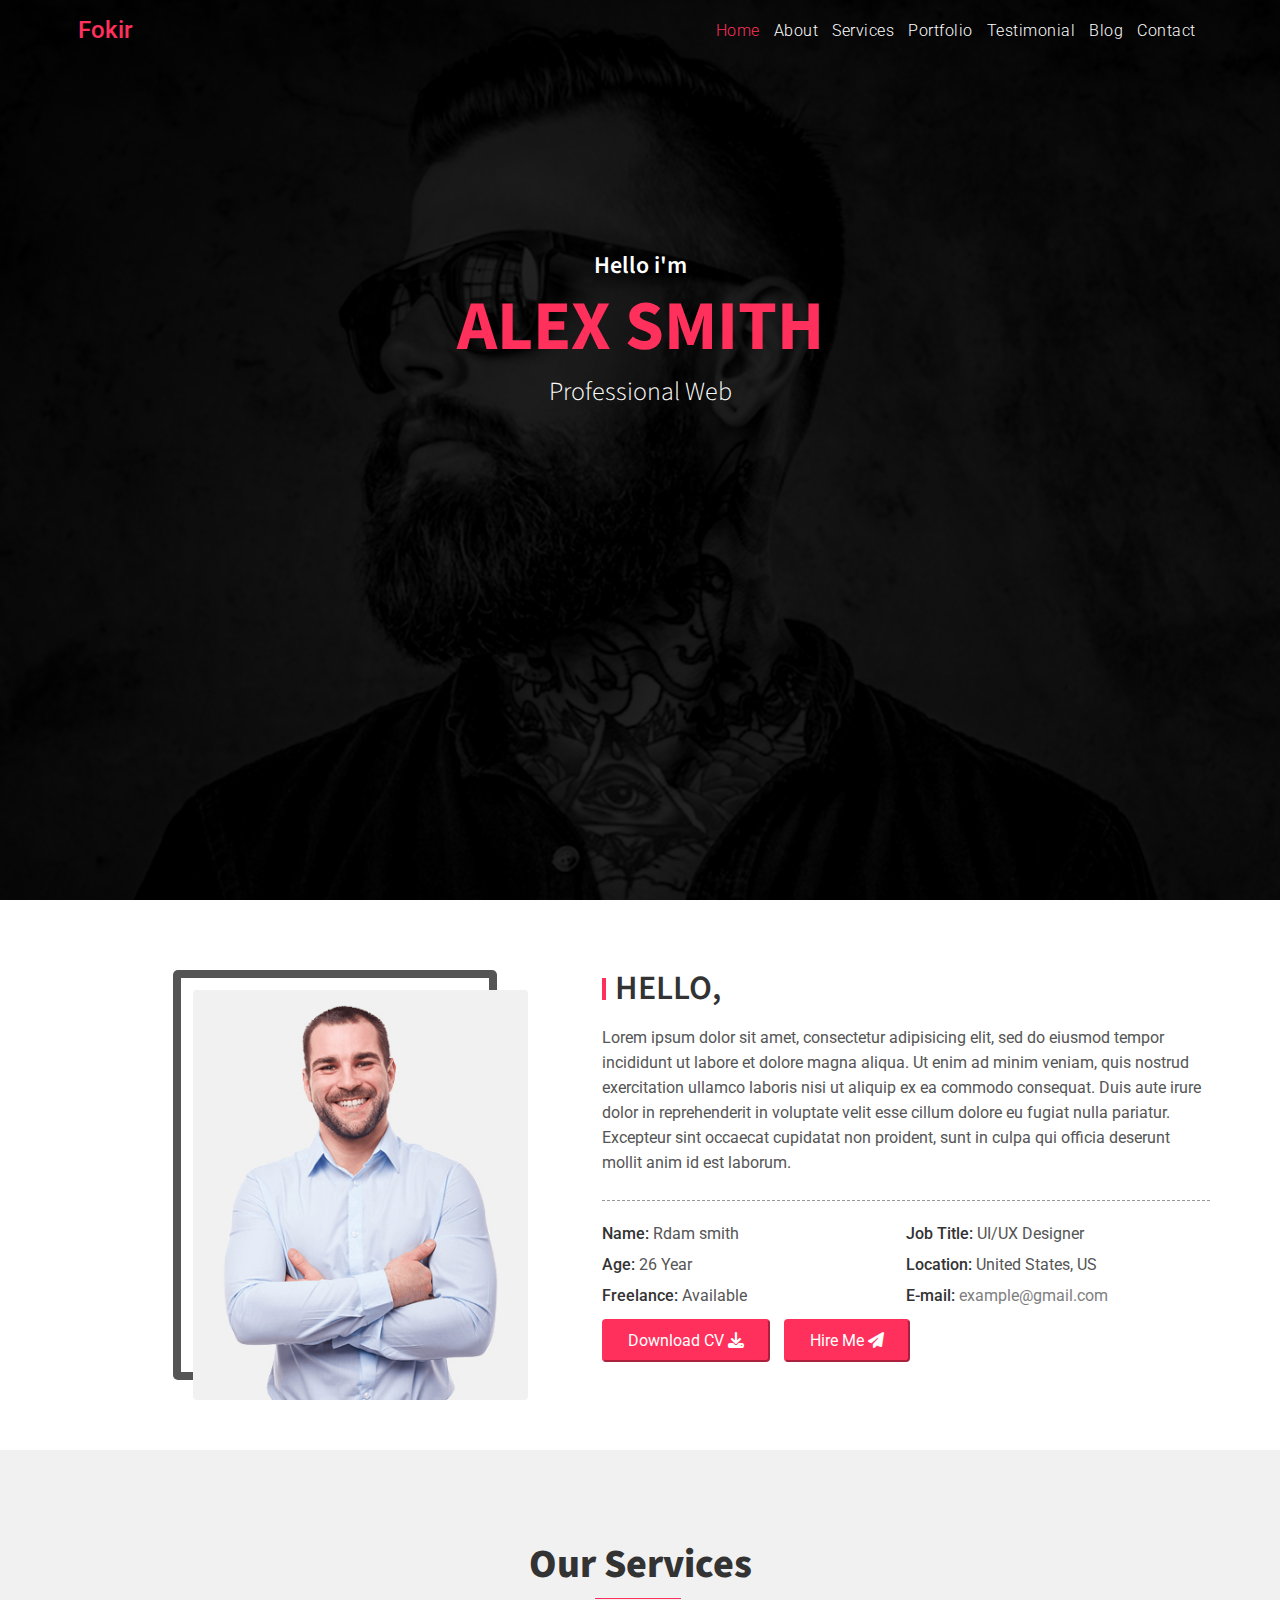
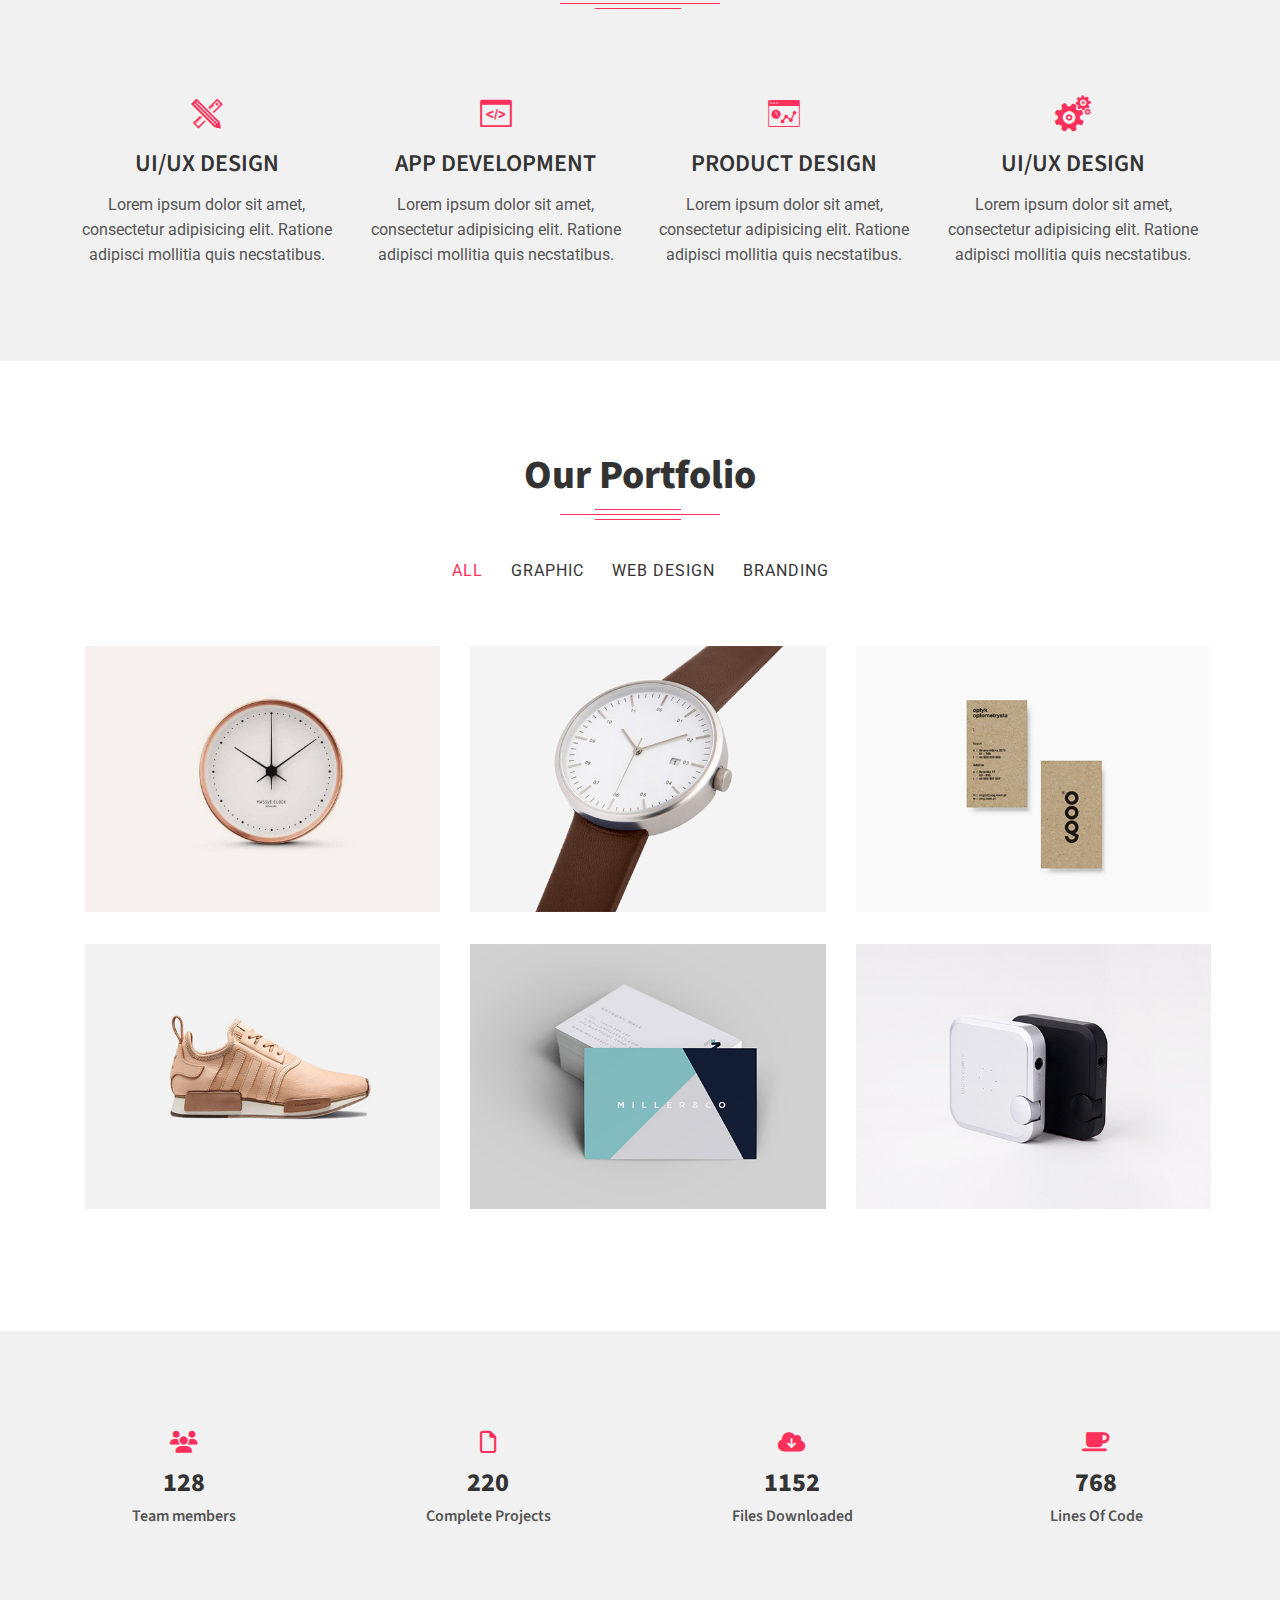
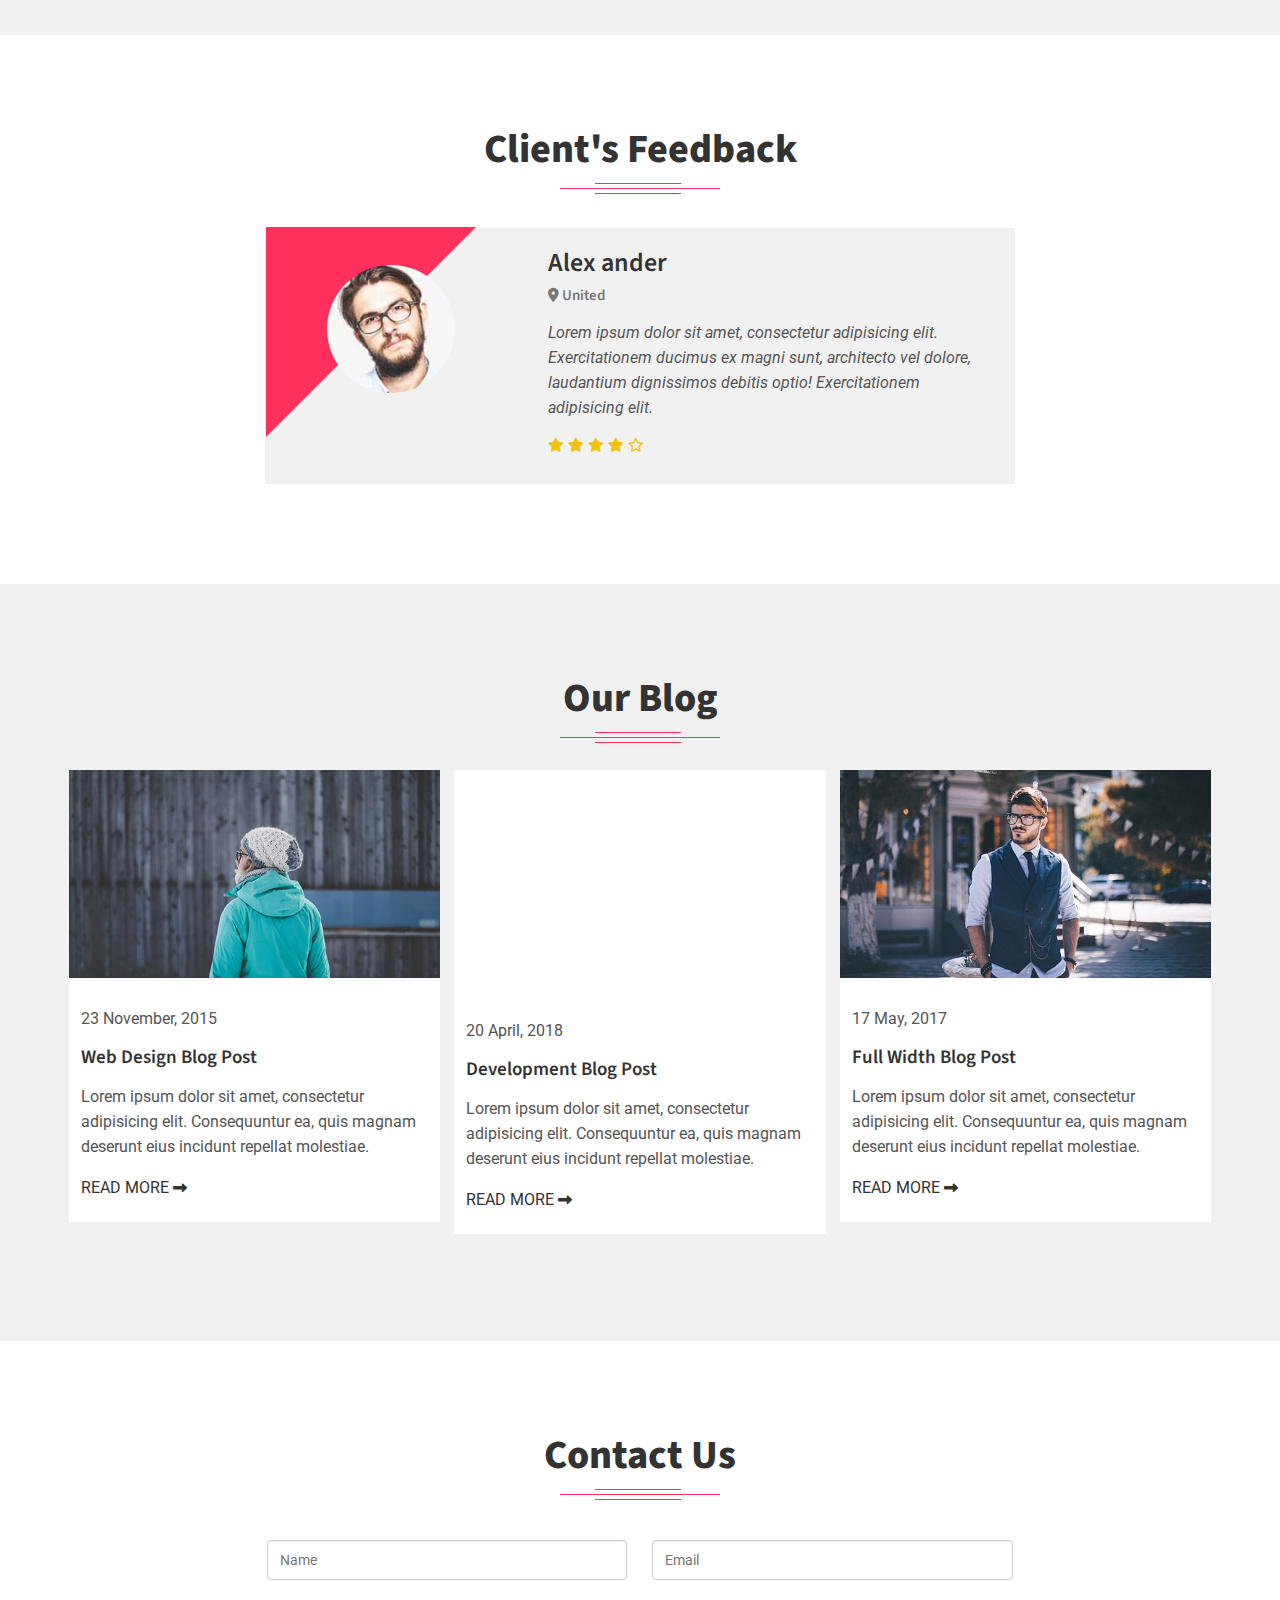
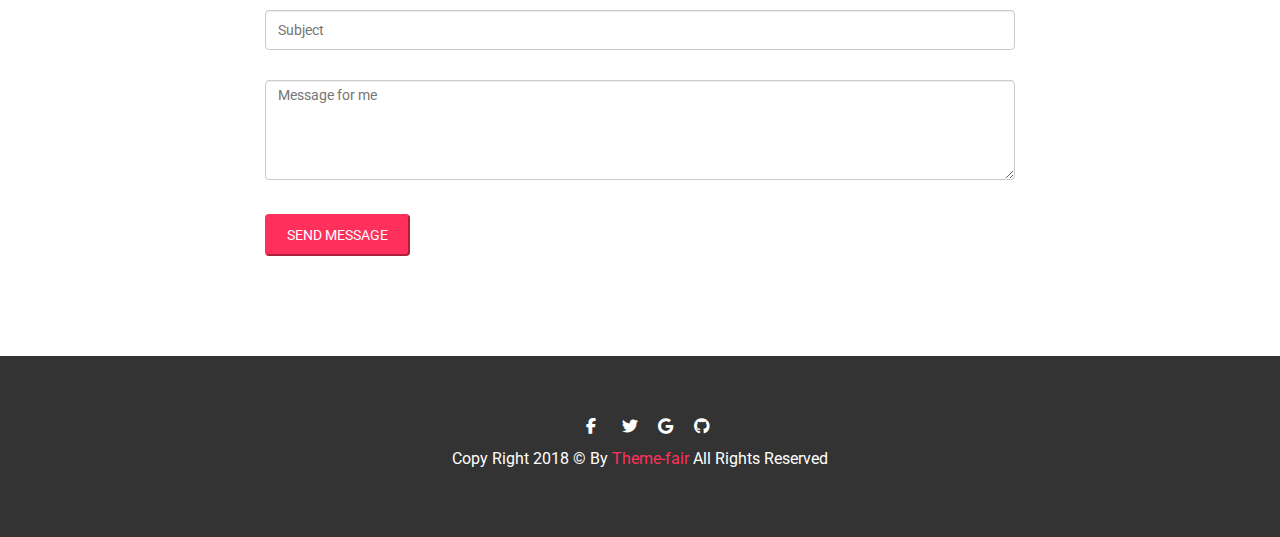
<file: index.html>
<!DOCTYPE html>
<html lang="en">

    <head>
        <meta charset="UTF-8">
        <meta name="viewport" content="width=device-width, initial-scale=1.0">
        <link rel="preconnect" href="https://fonts.googleapis.com">
        <link rel="preconnect" href="https://fonts.gstatic.com" crossorigin>
        <link
            href="https://fonts.googleapis.com/css2?family=Roboto:ital,wght@0,100;0,300;0,400;0,500;0,700;0,900;1,100;1,300;1,400;1,500;1,700;1,900&family=Source+Sans+3:ital,wght@0,200..900;1,200..900&display=swap"
            rel="stylesheet">

        <link rel="stylesheet" href="css/all.min.css">
        <link rel="stylesheet" href="icofont/icofont.min.css">
        <link rel="stylesheet" href="css/style.css">
        <link rel="stylesheet" href="css/media.css">
        <title>Fokir</title>
    </head>

    <body>

        <!-- header -->
        <header class="header ">
            <div class="header-nav container inner-container  ">
                <div class="logo">
                    <a href="#">Fokir</a>
                </div>
                <div class="navbar">
                    <button class="toggle">
                        <i class="fa-solid fa-bars"></i>
                    </button>
                    <ul>
                        <li><a href="#home" class="color">Home</a></li>
                        <li><a href="#about">About</a></li>
                        <li><a href="#services">Services</a></li>
                        <li><a href="#portfolio">Portfolio</a></li>
                        <li><a href="#testimonial">Testimonial</a></li>
                        <li><a href="#blog">Blog</a></li>
                        <li><a href="#contact">Contact</a></li>
                    </ul>
                </div>
                <div class="clear"></div>
            </div>
            <div class="content" id="home">
                <div class="header-content">
                    <h3 class="p1">Hello i'm</h3>
                    <h1>alex smith</h1>
                    <h4>Professional Web
                    </h4>
                </div>
            </div>
        </header>

        <!-- Profile  -->
        <section class="profile inner-container " id="about">
            <div class="container">
                <div class="profile-image">
                    <div class="box"></div>
                    <div class="image">
                        <img src="images/work-7.jpg" alt="man">
                        <div class="layer">
                            <div class="icons">
                                <ul>
                                    <li><i class="fa-brands fa-facebook-f"></i></li>
                                    <li><i class="fa-brands fa-twitter"></i></li>
                                    <li><i class="fa-brands fa-google"></i></li>
                                    <li><i class="fa-brands fa-github"></i></li>
                                </ul>
                            </div>
                        </div>
                    </div>
                </div>
                <div class="profile-content">
                    <h2>Hello,</h2>
                    <p>Lorem ipsum dolor sit amet, consectetur adipisicing elit, sed do eiusmod tempor incididunt ut
                        labore
                        et dolore magna
                        aliqua. Ut enim ad minim veniam, quis nostrud exercitation ullamco laboris nisi ut aliquip ex ea
                        commodo consequat. Duis
                        aute irure dolor in reprehenderit in voluptate velit esse cillum dolore eu fugiat nulla
                        pariatur.
                        Excepteur sint
                        occaecat cupidatat non proident, sunt in culpa qui officia deserunt mollit anim id est laborum.
                    </p>
                    <div class="profile-data">
                        <ul>
                            <li><span>Name:</span> Rdam smith</li>
                            <li><span>Job Title:</span> UI/UX Designer</li>
                            <li><span>Age:</span> 26 Year</li>
                            <li><span>Location:</span> United States, US</li>
                            <li><span>Freelance:</span> Available</li>
                            <li style="color:#7e7e7e;"><span>E-mail:</span> example@gmail.com</li>
                        </ul>
                    </div>
                    <div class="buttons">
                        <button class="btn1">Download CV <i class="fa-solid fa-download"
                                style="color: #ffffff;"></i></button>
                        <button class="btn2">Hire Me <i class="fa-solid fa-paper-plane"
                                style="color: #ffffff;"></i></button>
                    </div>
                </div>
                <div class="clear"></div>
            </div>
        </section>

        <!-- Our Services -->
        <section class="service bg" id="services">
            <div class="container">
                <div class="our-services inner-container">
                    <h2 class="head-center">Our Services</h2>
                    <div class="line"></div>
                    <div class="services">
                        <div class="inner">
                            <i class="icofont-calculations"></i>
                            <h3>ui/ux design</h3>
                            <p>Lorem ipsum dolor sit amet, consectetur adipisicing elit. Ratione adipisci mollitia quis
                                necstatibus.</p>
                        </div>
                    </div>
                    <div class="services">
                        <div class="inner">
                            <i class="icofont-code"></i>
                            <h3>app development</h3>
                            <p>Lorem ipsum dolor sit amet, consectetur adipisicing elit. Ratione adipisci mollitia quis
                                necstatibus.</p>
                        </div>
                    </div>
                    <div class="services">
                        <div class="inner">
                            <i class="icofont-dashboard-web"></i>
                            <h3>product design</h3>
                            <p>Lorem ipsum dolor sit amet, consectetur adipisicing elit. Ratione adipisci mollitia quis
                                necstatibus.</p>
                        </div>
                    </div>
                    <div class="services">
                        <div class="inner">
                            <i class="icofont-ui-settings"></i>
                            <h3>ui/ux design</h3>
                            <p>Lorem ipsum dolor sit amet, consectetur adipisicing elit. Ratione adipisci mollitia quis
                                necstatibus.</p>
                        </div>
                    </div>
                    <div class="clear"></div>
                </div>
            </div>
        </section>
        <!-- Our Portfolio -->
        <section class="our-portfolio x" id="portfolio">
            <div class="container">
                <div class="portfolio inner-container">
                    <h2 class="head-center">Our Portfolio</h2>
                    <div class="line"></div>
                    <div class="btns">
                        <button class="btn-color">all</button>
                        <button>graphic</button>
                        <button>web design</button>
                        <button>branding</button>
                    </div>
                    <div class="item">
                        <div class="portfolio-image">
                            <img src="images/portfolio/1.jpg" alt="watch">
                            <div class="layer">
                                <i class="fa-regular fa-file-image"></i>
                            </div>
                        </div>
                    </div>
                    <div class="item">
                        <div class="portfolio-image">
                            <img src="images/portfolio/2.jpg" alt="watch">
                            <div class="layer">
                                <i class="fa fa-link"></i>
                            </div>
                        </div>
                    </div>
                    <div class="item">
                        <div class="portfolio-image">
                            <img src="images/portfolio/3.jpg" alt="paper">
                            <div class="layer">
                                <i class="fa-regular fa-file-video"></i>
                            </div>
                        </div>
                    </div>
                    <div class="item">
                        <div class="portfolio-image">
                            <img src="images/portfolio/4.jpg" alt="shoes">
                            <div class="layer">
                                <i class="fa-regular fa-file-image"></i>
                            </div>
                        </div>
                    </div>
                    <div class="item">
                        <div class="portfolio-image">
                            <img src="images/portfolio/5.jpg" alt="paper">
                            <div class="layer">
                                <i class="fa fa-link"></i>
                            </div>
                        </div>
                    </div>
                    <div class="item">
                        <div class="portfolio-image">
                            <img src="images/portfolio/6.jpg" alt="tec">
                            <div class="layer">
                                <i class="fa-regular fa-file-image"></i>
                            </div>
                        </div>
                    </div>
                    <div class="clear"></div>
                </div>
            </div>
        </section>
        <!-- Counter -->
        <section class="counter x bg">
            <div class="container">
                <div class="counter-contain">
                    <div class="counter-content">
                        <i class="fa fa-users"></i>
                        <h3>128</h3>
                        <h5>Team members</h5>
                    </div>
                    <div class="counter-content">
                        <i class="fa-regular fa-file"></i>
                        <h3>220</h3>
                        <h5>Complete Projects</h5>
                    </div>
                    <div class="counter-content">
                        <i class="fa fa-cloud-download"></i>
                        <h3>1152</h3>
                        <h5>Files Downloaded</h5>
                    </div>
                    <div class="counter-content">
                        <i class="fa fa-coffee"></i>
                        <h3>768</h3>
                        <h5>Lines Of Code</h5>
                    </div>
                    <div class="clear"></div>
                </div>
            </div>
        </section>
        <!-- Client's Feedback -->
        <section class="section-feedback x" id="testimonial">
            <div class="container">
                <div class="feedback inner-container">
                    <h2 class="head-center">Client's Feedback</h2>
                    <div class="line"></div>
                    <div class="shape bg">
                        <div class="shape-image">
                            <img src="images/feedback.jpg" alt="man">
                        </div>
                        <div class="shape-content">
                            <h3>Alex ander</h3>
                            <h4><i class="fa-solid fa-location-dot"></i> United</h4>
                            <p>Lorem ipsum dolor sit amet, consectetur adipisicing elit. Exercitationem ducimus ex magni
                                sunt, architecto vel dolore,
                                laudantium dignissimos debitis optio! Exercitationem adipisicing elit.</p>
                            <div class="icons">
                                <i class="fa-solid fa-star"></i>
                                <i class="fa-solid fa-star"></i>
                                <i class="fa-solid fa-star"></i>
                                <i class="fa-solid fa-star"></i>
                                <i class="fa-regular fa-star"></i>
                            </div>
                        </div>
                        <div class="clear"></div>
                    </div>
                </div>
            </div>
        </section>
        <!--Our Blog -->
        <section class="our-blog x bg" id="blog">
            <div class="container">
                <div class="blog inner-container">
                    <h2 class="head-center">Our Blog</h2>
                    <div class="line"></div>
                    <div class="items">
                        <div class="blog-items">
                            <div class="bg-img">
                                <div class="blog-image">
                                    <img src="images/blog/12.jpg" alt="woman">
                                </div>
                                <div class="blog-content">
                                    <p>23 November, 2015</p>
                                    <h3>Web Design Blog Post</h3>
                                    <p>Lorem ipsum dolor sit amet, consectetur adipisicing elit. Consequuntur ea, quis
                                        magnam
                                        deserunt eius incidunt repellat
                                        molestiae.</p>
                                    <h4>read more <i class="fa-solid fa-right-long"></i></h4>
                                </div>
                            </div>
                        </div>
                        <div class="blog-items">
                            <div class="bg-img">
                                <div class="blog-image">
                                    <iframe src="https://www.youtube.com/embed/uVju5--RqtY"
                                        title="Envato - Bringing Ideas to Life" frameborder="0"
                                        allow="accelerometer; autoplay; clipboard-write; encrypted-media; gyroscope; picture-in-picture; web-share"
                                        referrerpolicy="strict-origin-when-cross-origin" allowfullscreen></iframe>
                                </div>
                                <div class="blog-content">
                                    <p>20 April, 2018</p>
                                    <h3>Development Blog Post</h3>
                                    <p>Lorem ipsum dolor sit amet, consectetur adipisicing elit. Consequuntur ea, quis
                                        magnam
                                        deserunt eius incidunt repellat
                                        molestiae.</p>
                                    <h4>read more <i class="fa-solid fa-right-long"></i></h4>
                                </div>
                            </div>
                        </div>
                        <div class="blog-items">
                            <div class="bg-img">
                                <div class="blog-image">
                                    <img src="images/blog/32.jpg" alt="man">
                                </div>
                                <div class="blog-content">
                                    <p>17 May, 2017</p>
                                    <h3>Full Width Blog Post</h3>
                                    <p>Lorem ipsum dolor sit amet, consectetur adipisicing elit. Consequuntur ea, quis
                                        magnam
                                        deserunt eius incidunt repellat
                                        molestiae.</p>
                                    <h4>read more <i class="fa-solid fa-right-long"></i></h4>
                                </div>
                            </div>
                        </div>
                        <div class="clear"></div>
                    </div>
                </div>
            </div>
        </section>
        <!-- Contact US -->
        <section class="contact-us x" id="contact">
            <div class="container">
                <div class="contact inner-container">
                    <h2 class="head-center">Contact Us</h2>
                    <div class="line"></div>
                    <div class="contain">
                        <form action="">
                            <div class="contain-ne">
                                <div class="name">
                                    <input type="text" name="u_name" id="name" placeholder="Name">
                                </div>
                                <div class="email">
                                    <input type="email" name="u_email" id="email" placeholder="Email">
                                </div>
                                <div class="clear"></div>
                            </div>
                            <div class="contain-ts">
                                <div>
                                    <input type="text" name="u_subject" id="subject" placeholder="Subject">
                                </div>
                                <div>
                                    <textarea name="u_message" id="message" placeholder="Message for me"></textarea>
                                </div>
                                <div class="clear"></div>
                            </div>
                            <button type="submit" class=" btn1 btn-s">send message</button>

                        </form>
                    </div>
                </div>
            </div>
        </section>
        <!-- footer -->
        <footer class="footer-bg">
            <div class="container">
                <div class="footer-content">
                    <div class="icons">
                        <ul>
                            <li><i class="fa-brands fa-facebook-f"></i></li>
                            <li><i class="fa-brands fa-twitter"></i></li>
                            <li><i class="fa-brands fa-google"></i></li>
                            <li><i class="fa-brands fa-github"></i></li>
                        </ul>
                    </div>
                    <p>Copy Right 2018 © By <a href="#">Theme-fair</a> All Rights Reserved</p>
                </div>
            </div>
        </footer>

    </body>

</html>
</file>
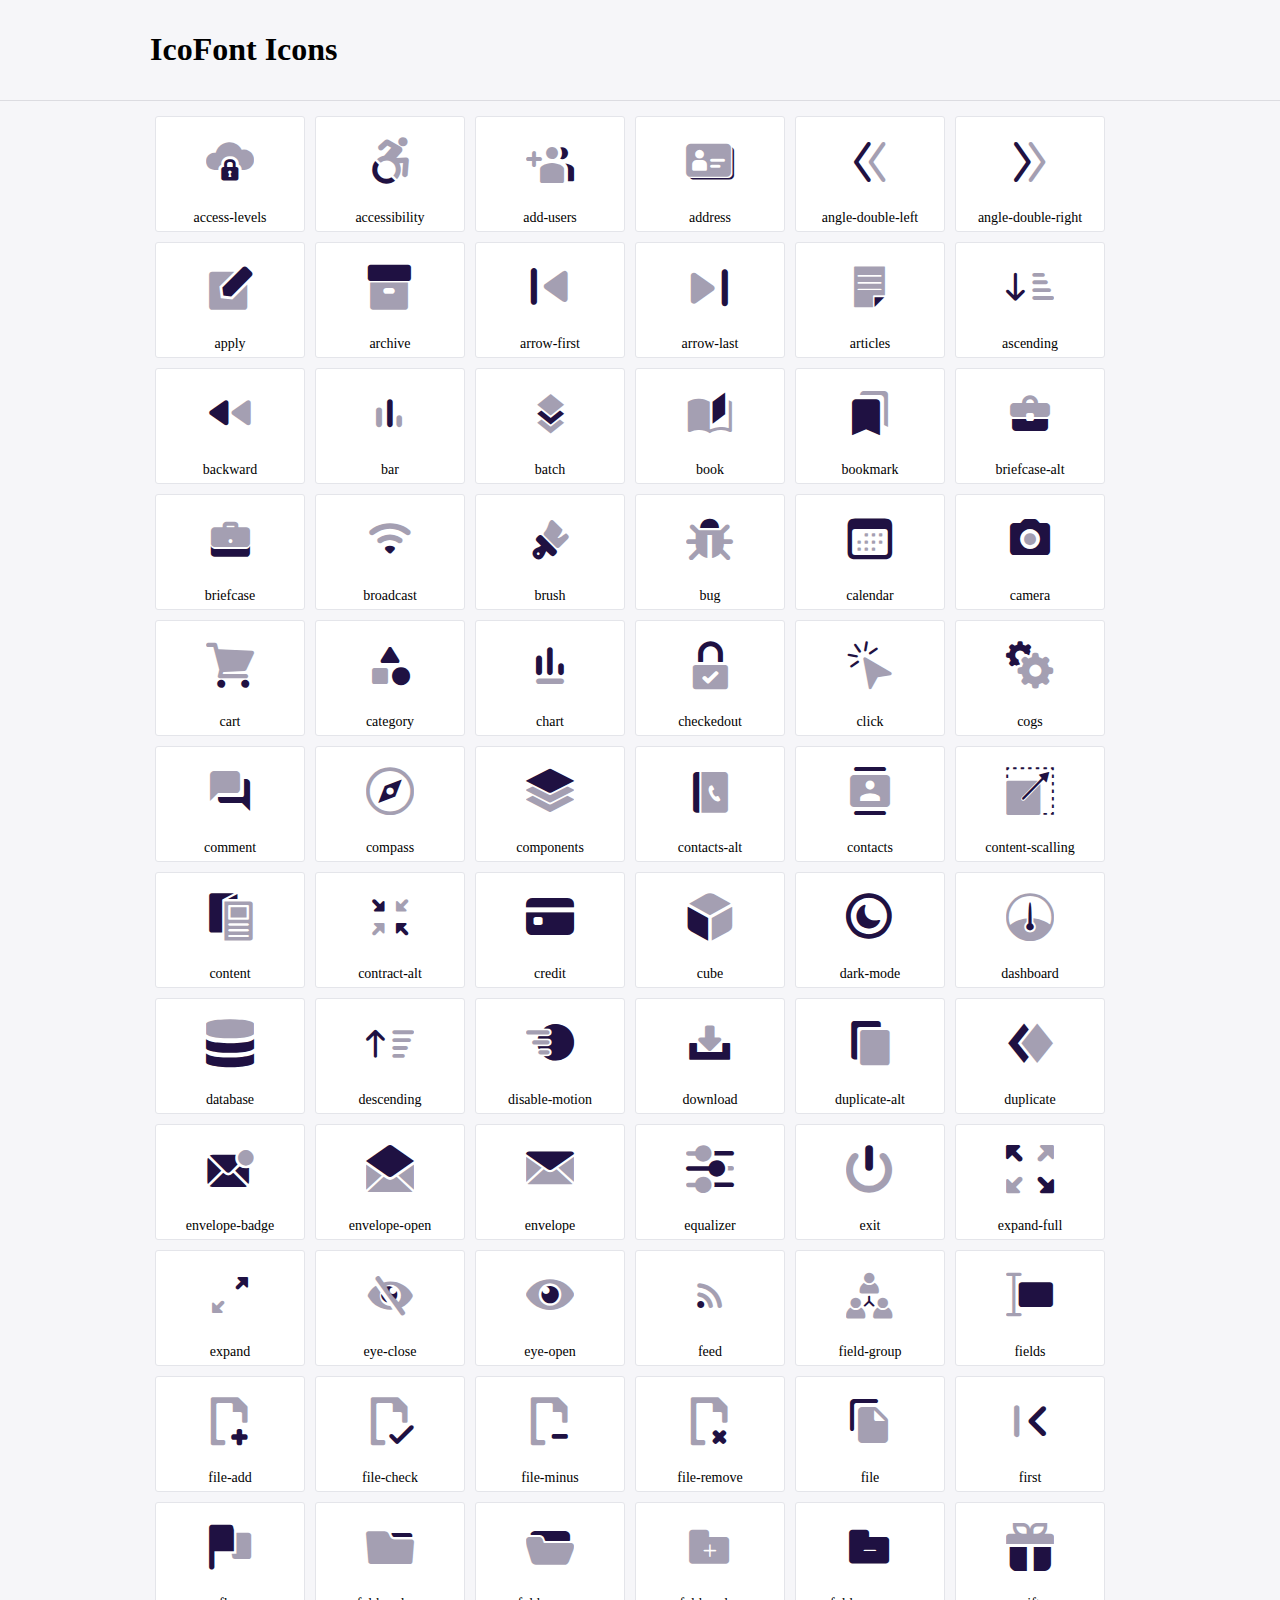
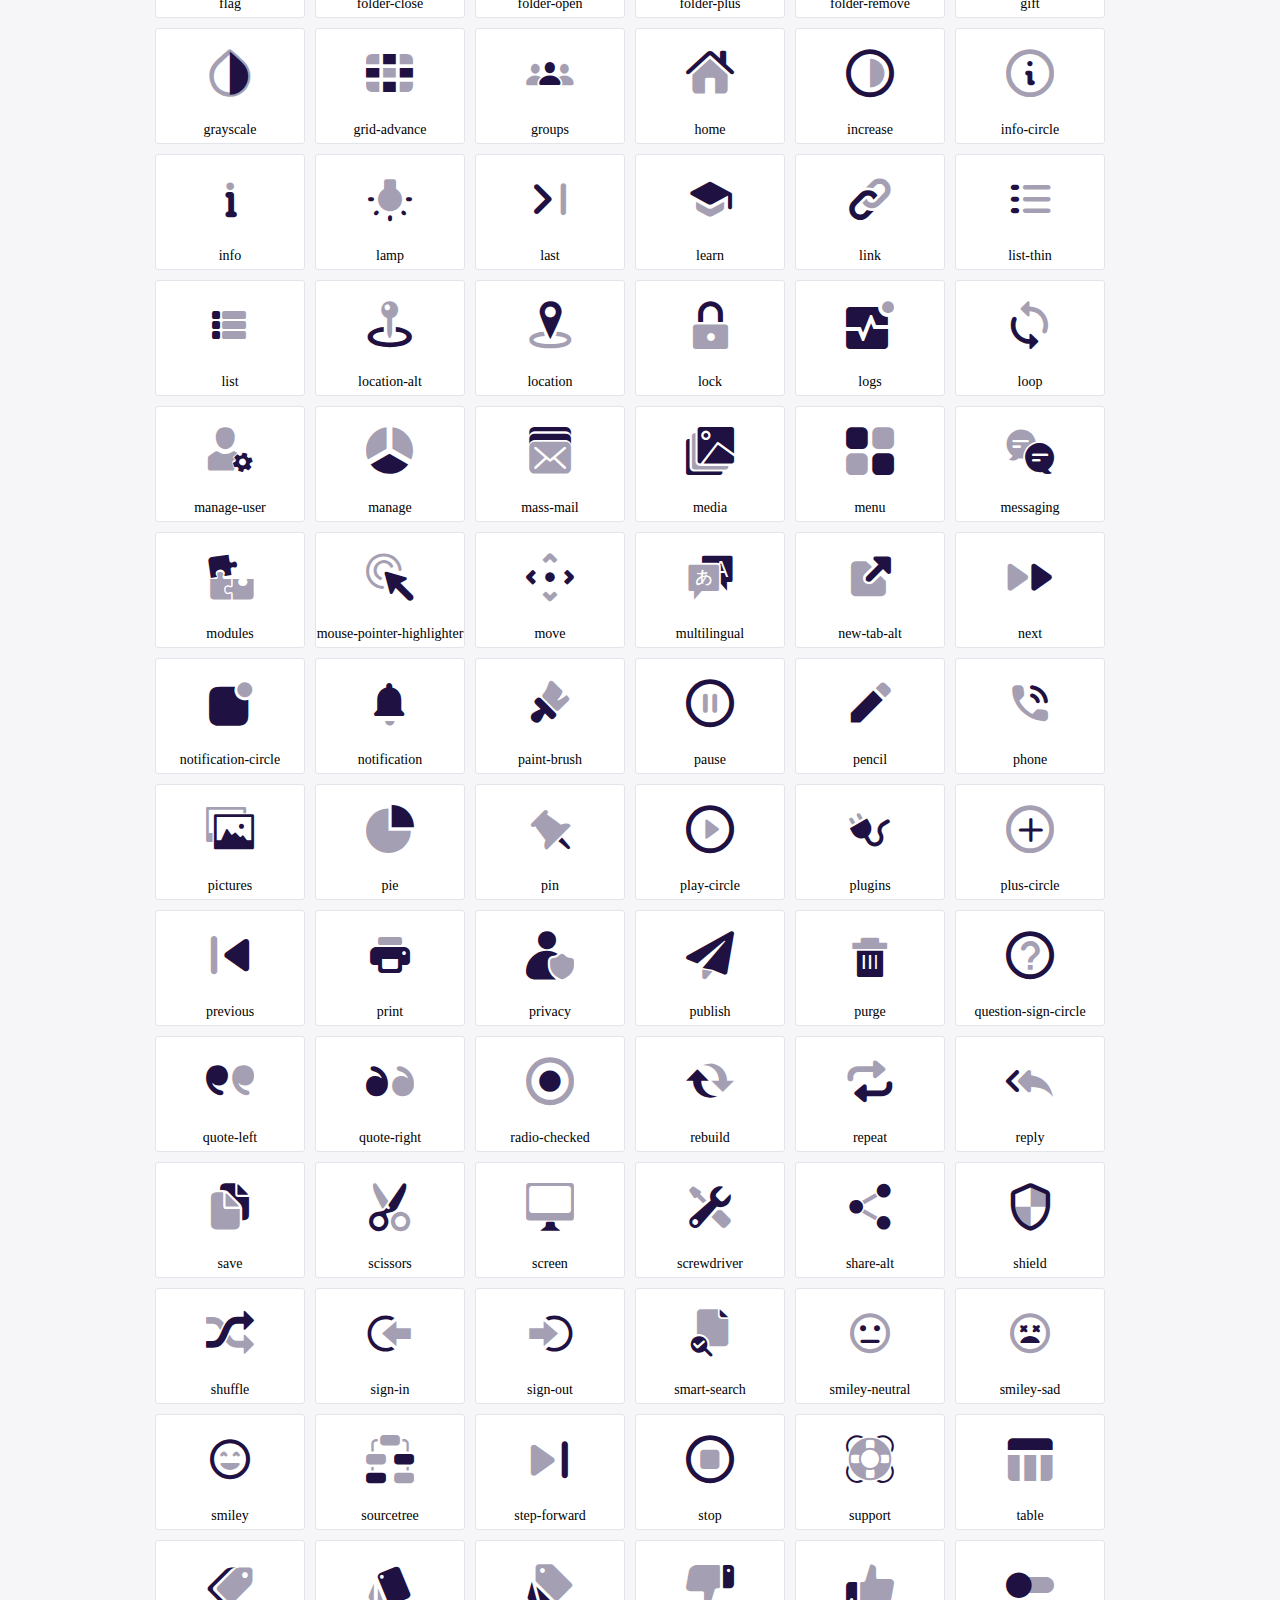
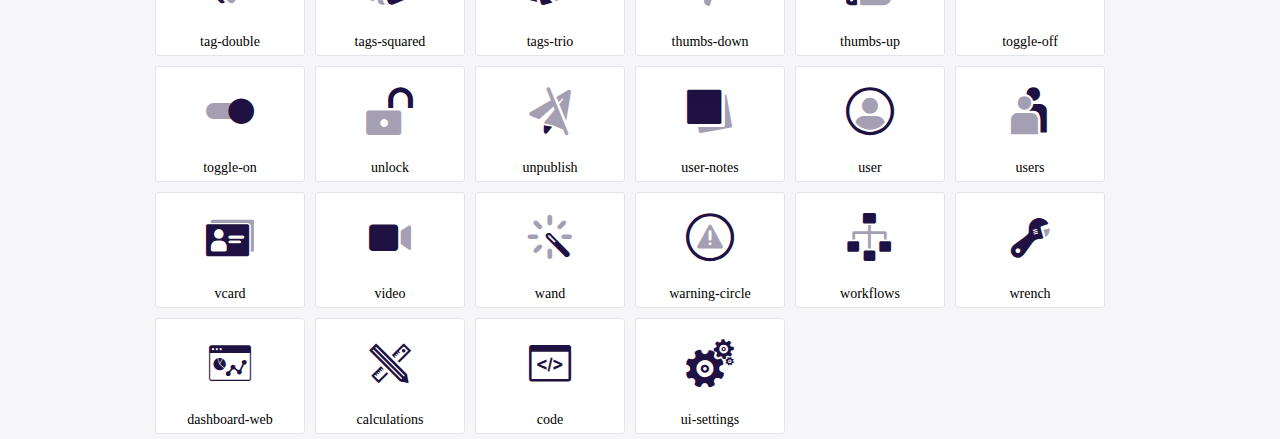
<file: icofont/demo.html>
<!DOCTYPE html>
	<html>
	<head>
		<meta charset="utf-8">
		<title>Examples | IcoFont</title>
		<link rel="stylesheet" type="text/css" href="./icofont.min.css">
		<style type="text/css">
			body {
				margin: 0;
				padding: 0;
				background: #F6F6F9;
			}
			.header {
				border-bottom: 1px solid #DCDCE1;
				padding: 10px 0;
				margin-bottom: 10px;
			}
			.container {
				width: 980px;
				margin: 0 auto;
			}
			.ico-title {
				font-size: 2em;
			}
			.iconlist {
				margin: 0;
				padding: 0;
				list-style: none;
				text-align: center;
				width: 100%;
				display: flex;
				flex-wrap: wrap;
				flex-direction: row;
			}
			.iconlist li {
				position: relative;
				margin: 5px;
				width: 150px;
				cursor: pointer;
			}
			.iconlist li .icon-holder {
				position: relative;
				text-align: center;
				border-radius: 3px;
				overflow: hidden;
				padding-bottom: 5px;
				background: #ffffff;
				border: 1px solid #E4E5EA;
				transition: all 0.2s linear 0s;
			}
			.iconlist li .icon-holder:hover {
				background: #00C3DA;
				color: #ffffff;
			}
			.iconlist li .icon-holder:hover .icon i {
				color: #ffffff;
			}
			.iconlist li .icon-holder .icon {
				padding: 20px;
				text-align: center;
			}
			.iconlist li .icon-holder .icon i {
				font-size: 3em;
				color: #1F1142;
			}
			.iconlist li .icon-holder span {
				font-size: 14px;
				display: block;
				margin-top: 5px;
				border-radius: 3px;
			}
		</style>
	</head>
	<body>
	<div class="header">
		<div class="container">
			<h1 class="ico-title"> IcoFont Icons </h1>
		</div>
	</div>
	<div class="container">
		<ul class="iconlist">
		
		<li>
			<div class="icon-holder">
				<div class="icon"> 
					<i class="icofont-duotone icofont-access-levels"></i>
				</div> 
				<span> access-levels </span>
				
			</div>
		</li>
		
		<li>
			<div class="icon-holder">
				<div class="icon"> 
					<i class="icofont-duotone icofont-accessibility"></i>
				</div> 
				<span> accessibility </span>
				
			</div>
		</li>
		
		<li>
			<div class="icon-holder">
				<div class="icon"> 
					<i class="icofont-duotone icofont-add-users"></i>
				</div> 
				<span> add-users </span>
				
			</div>
		</li>
		
		<li>
			<div class="icon-holder">
				<div class="icon"> 
					<i class="icofont-duotone icofont-address"></i>
				</div> 
				<span> address </span>
				
			</div>
		</li>
		
		<li>
			<div class="icon-holder">
				<div class="icon"> 
					<i class="icofont-duotone icofont-angle-double-left"></i>
				</div> 
				<span> angle-double-left </span>
				
			</div>
		</li>
		
		<li>
			<div class="icon-holder">
				<div class="icon"> 
					<i class="icofont-duotone icofont-angle-double-right"></i>
				</div> 
				<span> angle-double-right </span>
				
			</div>
		</li>
		
		<li>
			<div class="icon-holder">
				<div class="icon"> 
					<i class="icofont-duotone icofont-apply"></i>
				</div> 
				<span> apply </span>
				
			</div>
		</li>
		
		<li>
			<div class="icon-holder">
				<div class="icon"> 
					<i class="icofont-duotone icofont-archive"></i>
				</div> 
				<span> archive </span>
				
			</div>
		</li>
		
		<li>
			<div class="icon-holder">
				<div class="icon"> 
					<i class="icofont-duotone icofont-arrow-first"></i>
				</div> 
				<span> arrow-first </span>
				
			</div>
		</li>
		
		<li>
			<div class="icon-holder">
				<div class="icon"> 
					<i class="icofont-duotone icofont-arrow-last"></i>
				</div> 
				<span> arrow-last </span>
				
			</div>
		</li>
		
		<li>
			<div class="icon-holder">
				<div class="icon"> 
					<i class="icofont-duotone icofont-articles"></i>
				</div> 
				<span> articles </span>
				
			</div>
		</li>
		
		<li>
			<div class="icon-holder">
				<div class="icon"> 
					<i class="icofont-duotone icofont-ascending"></i>
				</div> 
				<span> ascending </span>
				
			</div>
		</li>
		
		<li>
			<div class="icon-holder">
				<div class="icon"> 
					<i class="icofont-duotone icofont-backward"></i>
				</div> 
				<span> backward </span>
				
			</div>
		</li>
		
		<li>
			<div class="icon-holder">
				<div class="icon"> 
					<i class="icofont-duotone icofont-bar"></i>
				</div> 
				<span> bar </span>
				
			</div>
		</li>
		
		<li>
			<div class="icon-holder">
				<div class="icon"> 
					<i class="icofont-duotone icofont-batch"></i>
				</div> 
				<span> batch </span>
				
			</div>
		</li>
		
		<li>
			<div class="icon-holder">
				<div class="icon"> 
					<i class="icofont-duotone icofont-book"></i>
				</div> 
				<span> book </span>
				
			</div>
		</li>
		
		<li>
			<div class="icon-holder">
				<div class="icon"> 
					<i class="icofont-duotone icofont-bookmark"></i>
				</div> 
				<span> bookmark </span>
				
			</div>
		</li>
		
		<li>
			<div class="icon-holder">
				<div class="icon"> 
					<i class="icofont-duotone icofont-briefcase-alt"></i>
				</div> 
				<span> briefcase-alt </span>
				
			</div>
		</li>
		
		<li>
			<div class="icon-holder">
				<div class="icon"> 
					<i class="icofont-duotone icofont-briefcase"></i>
				</div> 
				<span> briefcase </span>
				
			</div>
		</li>
		
		<li>
			<div class="icon-holder">
				<div class="icon"> 
					<i class="icofont-duotone icofont-broadcast"></i>
				</div> 
				<span> broadcast </span>
				
			</div>
		</li>
		
		<li>
			<div class="icon-holder">
				<div class="icon"> 
					<i class="icofont-duotone icofont-brush"></i>
				</div> 
				<span> brush </span>
				
			</div>
		</li>
		
		<li>
			<div class="icon-holder">
				<div class="icon"> 
					<i class="icofont-duotone icofont-bug"></i>
				</div> 
				<span> bug </span>
				
			</div>
		</li>
		
		<li>
			<div class="icon-holder">
				<div class="icon"> 
					<i class="icofont-duotone icofont-calendar"></i>
				</div> 
				<span> calendar </span>
				
			</div>
		</li>
		
		<li>
			<div class="icon-holder">
				<div class="icon"> 
					<i class="icofont-duotone icofont-camera"></i>
				</div> 
				<span> camera </span>
				
			</div>
		</li>
		
		<li>
			<div class="icon-holder">
				<div class="icon"> 
					<i class="icofont-duotone icofont-cart"></i>
				</div> 
				<span> cart </span>
				
			</div>
		</li>
		
		<li>
			<div class="icon-holder">
				<div class="icon"> 
					<i class="icofont-duotone icofont-category"></i>
				</div> 
				<span> category </span>
				
			</div>
		</li>
		
		<li>
			<div class="icon-holder">
				<div class="icon"> 
					<i class="icofont-duotone icofont-chart"></i>
				</div> 
				<span> chart </span>
				
			</div>
		</li>
		
		<li>
			<div class="icon-holder">
				<div class="icon"> 
					<i class="icofont-duotone icofont-checkedout"></i>
				</div> 
				<span> checkedout </span>
				
			</div>
		</li>
		
		<li>
			<div class="icon-holder">
				<div class="icon"> 
					<i class="icofont-duotone icofont-click"></i>
				</div> 
				<span> click </span>
				
			</div>
		</li>
		
		<li>
			<div class="icon-holder">
				<div class="icon"> 
					<i class="icofont-duotone icofont-cogs"></i>
				</div> 
				<span> cogs </span>
				
			</div>
		</li>
		
		<li>
			<div class="icon-holder">
				<div class="icon"> 
					<i class="icofont-duotone icofont-comment"></i>
				</div> 
				<span> comment </span>
				
			</div>
		</li>
		
		<li>
			<div class="icon-holder">
				<div class="icon"> 
					<i class="icofont-duotone icofont-compass"></i>
				</div> 
				<span> compass </span>
				
			</div>
		</li>
		
		<li>
			<div class="icon-holder">
				<div class="icon"> 
					<i class="icofont-duotone icofont-components"></i>
				</div> 
				<span> components </span>
				
			</div>
		</li>
		
		<li>
			<div class="icon-holder">
				<div class="icon"> 
					<i class="icofont-duotone icofont-contacts-alt"></i>
				</div> 
				<span> contacts-alt </span>
				
			</div>
		</li>
		
		<li>
			<div class="icon-holder">
				<div class="icon"> 
					<i class="icofont-duotone icofont-contacts"></i>
				</div> 
				<span> contacts </span>
				
			</div>
		</li>
		
		<li>
			<div class="icon-holder">
				<div class="icon"> 
					<i class="icofont-duotone icofont-content-scalling"></i>
				</div> 
				<span> content-scalling </span>
				
			</div>
		</li>
		
		<li>
			<div class="icon-holder">
				<div class="icon"> 
					<i class="icofont-duotone icofont-content"></i>
				</div> 
				<span> content </span>
				
			</div>
		</li>
		
		<li>
			<div class="icon-holder">
				<div class="icon"> 
					<i class="icofont-duotone icofont-contract-alt"></i>
				</div> 
				<span> contract-alt </span>
				
			</div>
		</li>
		
		<li>
			<div class="icon-holder">
				<div class="icon"> 
					<i class="icofont-duotone icofont-credit"></i>
				</div> 
				<span> credit </span>
				
			</div>
		</li>
		
		<li>
			<div class="icon-holder">
				<div class="icon"> 
					<i class="icofont-duotone icofont-cube"></i>
				</div> 
				<span> cube </span>
				
			</div>
		</li>
		
		<li>
			<div class="icon-holder">
				<div class="icon"> 
					<i class="icofont-duotone icofont-dark-mode"></i>
				</div> 
				<span> dark-mode </span>
				
			</div>
		</li>
		
		<li>
			<div class="icon-holder">
				<div class="icon"> 
					<i class="icofont-duotone icofont-dashboard"></i>
				</div> 
				<span> dashboard </span>
				
			</div>
		</li>
		
		<li>
			<div class="icon-holder">
				<div class="icon"> 
					<i class="icofont-duotone icofont-database"></i>
				</div> 
				<span> database </span>
				
			</div>
		</li>
		
		<li>
			<div class="icon-holder">
				<div class="icon"> 
					<i class="icofont-duotone icofont-descending"></i>
				</div> 
				<span> descending </span>
				
			</div>
		</li>
		
		<li>
			<div class="icon-holder">
				<div class="icon"> 
					<i class="icofont-duotone icofont-disable-motion"></i>
				</div> 
				<span> disable-motion </span>
				
			</div>
		</li>
		
		<li>
			<div class="icon-holder">
				<div class="icon"> 
					<i class="icofont-duotone icofont-download"></i>
				</div> 
				<span> download </span>
				
			</div>
		</li>
		
		<li>
			<div class="icon-holder">
				<div class="icon"> 
					<i class="icofont-duotone icofont-duplicate-alt"></i>
				</div> 
				<span> duplicate-alt </span>
				
			</div>
		</li>
		
		<li>
			<div class="icon-holder">
				<div class="icon"> 
					<i class="icofont-duotone icofont-duplicate"></i>
				</div> 
				<span> duplicate </span>
				
			</div>
		</li>
		
		<li>
			<div class="icon-holder">
				<div class="icon"> 
					<i class="icofont-duotone icofont-envelope-badge"></i>
				</div> 
				<span> envelope-badge </span>
				
			</div>
		</li>
		
		<li>
			<div class="icon-holder">
				<div class="icon"> 
					<i class="icofont-duotone icofont-envelope-open"></i>
				</div> 
				<span> envelope-open </span>
				
			</div>
		</li>
		
		<li>
			<div class="icon-holder">
				<div class="icon"> 
					<i class="icofont-duotone icofont-envelope"></i>
				</div> 
				<span> envelope </span>
				
			</div>
		</li>
		
		<li>
			<div class="icon-holder">
				<div class="icon"> 
					<i class="icofont-duotone icofont-equalizer"></i>
				</div> 
				<span> equalizer </span>
				
			</div>
		</li>
		
		<li>
			<div class="icon-holder">
				<div class="icon"> 
					<i class="icofont-duotone icofont-exit"></i>
				</div> 
				<span> exit </span>
				
			</div>
		</li>
		
		<li>
			<div class="icon-holder">
				<div class="icon"> 
					<i class="icofont-duotone icofont-expand-full"></i>
				</div> 
				<span> expand-full </span>
				
			</div>
		</li>
		
		<li>
			<div class="icon-holder">
				<div class="icon"> 
					<i class="icofont-duotone icofont-expand"></i>
				</div> 
				<span> expand </span>
				
			</div>
		</li>
		
		<li>
			<div class="icon-holder">
				<div class="icon"> 
					<i class="icofont-duotone icofont-eye-close"></i>
				</div> 
				<span> eye-close </span>
				
			</div>
		</li>
		
		<li>
			<div class="icon-holder">
				<div class="icon"> 
					<i class="icofont-duotone icofont-eye-open"></i>
				</div> 
				<span> eye-open </span>
				
			</div>
		</li>
		
		<li>
			<div class="icon-holder">
				<div class="icon"> 
					<i class="icofont-duotone icofont-feed"></i>
				</div> 
				<span> feed </span>
				
			</div>
		</li>
		
		<li>
			<div class="icon-holder">
				<div class="icon"> 
					<i class="icofont-duotone icofont-field-group"></i>
				</div> 
				<span> field-group </span>
				
			</div>
		</li>
		
		<li>
			<div class="icon-holder">
				<div class="icon"> 
					<i class="icofont-duotone icofont-fields"></i>
				</div> 
				<span> fields </span>
				
			</div>
		</li>
		
		<li>
			<div class="icon-holder">
				<div class="icon"> 
					<i class="icofont-duotone icofont-file-add"></i>
				</div> 
				<span> file-add </span>
				
			</div>
		</li>
		
		<li>
			<div class="icon-holder">
				<div class="icon"> 
					<i class="icofont-duotone icofont-file-check"></i>
				</div> 
				<span> file-check </span>
				
			</div>
		</li>
		
		<li>
			<div class="icon-holder">
				<div class="icon"> 
					<i class="icofont-duotone icofont-file-minus"></i>
				</div> 
				<span> file-minus </span>
				
			</div>
		</li>
		
		<li>
			<div class="icon-holder">
				<div class="icon"> 
					<i class="icofont-duotone icofont-file-remove"></i>
				</div> 
				<span> file-remove </span>
				
			</div>
		</li>
		
		<li>
			<div class="icon-holder">
				<div class="icon"> 
					<i class="icofont-duotone icofont-file"></i>
				</div> 
				<span> file </span>
				
			</div>
		</li>
		
		<li>
			<div class="icon-holder">
				<div class="icon"> 
					<i class="icofont-duotone icofont-first"></i>
				</div> 
				<span> first </span>
				
			</div>
		</li>
		
		<li>
			<div class="icon-holder">
				<div class="icon"> 
					<i class="icofont-duotone icofont-flag"></i>
				</div> 
				<span> flag </span>
				
			</div>
		</li>
		
		<li>
			<div class="icon-holder">
				<div class="icon"> 
					<i class="icofont-duotone icofont-folder-close"></i>
				</div> 
				<span> folder-close </span>
				
			</div>
		</li>
		
		<li>
			<div class="icon-holder">
				<div class="icon"> 
					<i class="icofont-duotone icofont-folder-open"></i>
				</div> 
				<span> folder-open </span>
				
			</div>
		</li>
		
		<li>
			<div class="icon-holder">
				<div class="icon"> 
					<i class="icofont-duotone icofont-folder-plus"></i>
				</div> 
				<span> folder-plus </span>
				
			</div>
		</li>
		
		<li>
			<div class="icon-holder">
				<div class="icon"> 
					<i class="icofont-duotone icofont-folder-remove"></i>
				</div> 
				<span> folder-remove </span>
				
			</div>
		</li>
		
		<li>
			<div class="icon-holder">
				<div class="icon"> 
					<i class="icofont-duotone icofont-gift"></i>
				</div> 
				<span> gift </span>
				
			</div>
		</li>
		
		<li>
			<div class="icon-holder">
				<div class="icon"> 
					<i class="icofont-duotone icofont-grayscale"></i>
				</div> 
				<span> grayscale </span>
				
			</div>
		</li>
		
		<li>
			<div class="icon-holder">
				<div class="icon"> 
					<i class="icofont-duotone icofont-grid-advance"></i>
				</div> 
				<span> grid-advance </span>
				
			</div>
		</li>
		
		<li>
			<div class="icon-holder">
				<div class="icon"> 
					<i class="icofont-duotone icofont-groups"></i>
				</div> 
				<span> groups </span>
				
			</div>
		</li>
		
		<li>
			<div class="icon-holder">
				<div class="icon"> 
					<i class="icofont-duotone icofont-home"></i>
				</div> 
				<span> home </span>
				
			</div>
		</li>
		
		<li>
			<div class="icon-holder">
				<div class="icon"> 
					<i class="icofont-duotone icofont-increase"></i>
				</div> 
				<span> increase </span>
				
			</div>
		</li>
		
		<li>
			<div class="icon-holder">
				<div class="icon"> 
					<i class="icofont-duotone icofont-info-circle"></i>
				</div> 
				<span> info-circle </span>
				
			</div>
		</li>
		
		<li>
			<div class="icon-holder">
				<div class="icon"> 
					<i class="icofont-duotone icofont-info"></i>
				</div> 
				<span> info </span>
				
			</div>
		</li>
		
		<li>
			<div class="icon-holder">
				<div class="icon"> 
					<i class="icofont-duotone icofont-lamp"></i>
				</div> 
				<span> lamp </span>
				
			</div>
		</li>
		
		<li>
			<div class="icon-holder">
				<div class="icon"> 
					<i class="icofont-duotone icofont-last"></i>
				</div> 
				<span> last </span>
				
			</div>
		</li>
		
		<li>
			<div class="icon-holder">
				<div class="icon"> 
					<i class="icofont-duotone icofont-learn"></i>
				</div> 
				<span> learn </span>
				
			</div>
		</li>
		
		<li>
			<div class="icon-holder">
				<div class="icon"> 
					<i class="icofont-duotone icofont-link"></i>
				</div> 
				<span> link </span>
				
			</div>
		</li>
		
		<li>
			<div class="icon-holder">
				<div class="icon"> 
					<i class="icofont-duotone icofont-list-thin"></i>
				</div> 
				<span> list-thin </span>
				
			</div>
		</li>
		
		<li>
			<div class="icon-holder">
				<div class="icon"> 
					<i class="icofont-duotone icofont-list"></i>
				</div> 
				<span> list </span>
				
			</div>
		</li>
		
		<li>
			<div class="icon-holder">
				<div class="icon"> 
					<i class="icofont-duotone icofont-location-alt"></i>
				</div> 
				<span> location-alt </span>
				
			</div>
		</li>
		
		<li>
			<div class="icon-holder">
				<div class="icon"> 
					<i class="icofont-duotone icofont-location"></i>
				</div> 
				<span> location </span>
				
			</div>
		</li>
		
		<li>
			<div class="icon-holder">
				<div class="icon"> 
					<i class="icofont-duotone icofont-lock"></i>
				</div> 
				<span> lock </span>
				
			</div>
		</li>
		
		<li>
			<div class="icon-holder">
				<div class="icon"> 
					<i class="icofont-duotone icofont-logs"></i>
				</div> 
				<span> logs </span>
				
			</div>
		</li>
		
		<li>
			<div class="icon-holder">
				<div class="icon"> 
					<i class="icofont-duotone icofont-loop"></i>
				</div> 
				<span> loop </span>
				
			</div>
		</li>
		
		<li>
			<div class="icon-holder">
				<div class="icon"> 
					<i class="icofont-duotone icofont-manage-user"></i>
				</div> 
				<span> manage-user </span>
				
			</div>
		</li>
		
		<li>
			<div class="icon-holder">
				<div class="icon"> 
					<i class="icofont-duotone icofont-manage"></i>
				</div> 
				<span> manage </span>
				
			</div>
		</li>
		
		<li>
			<div class="icon-holder">
				<div class="icon"> 
					<i class="icofont-duotone icofont-mass-mail"></i>
				</div> 
				<span> mass-mail </span>
				
			</div>
		</li>
		
		<li>
			<div class="icon-holder">
				<div class="icon"> 
					<i class="icofont-duotone icofont-media"></i>
				</div> 
				<span> media </span>
				
			</div>
		</li>
		
		<li>
			<div class="icon-holder">
				<div class="icon"> 
					<i class="icofont-duotone icofont-menu"></i>
				</div> 
				<span> menu </span>
				
			</div>
		</li>
		
		<li>
			<div class="icon-holder">
				<div class="icon"> 
					<i class="icofont-duotone icofont-messaging"></i>
				</div> 
				<span> messaging </span>
				
			</div>
		</li>
		
		<li>
			<div class="icon-holder">
				<div class="icon"> 
					<i class="icofont-duotone icofont-modules"></i>
				</div> 
				<span> modules </span>
				
			</div>
		</li>
		
		<li>
			<div class="icon-holder">
				<div class="icon"> 
					<i class="icofont-duotone icofont-mouse-pointer-highlighter"></i>
				</div> 
				<span> mouse-pointer-highlighter </span>
				
			</div>
		</li>
		
		<li>
			<div class="icon-holder">
				<div class="icon"> 
					<i class="icofont-duotone icofont-move"></i>
				</div> 
				<span> move </span>
				
			</div>
		</li>
		
		<li>
			<div class="icon-holder">
				<div class="icon"> 
					<i class="icofont-duotone icofont-multilingual"></i>
				</div> 
				<span> multilingual </span>
				
			</div>
		</li>
		
		<li>
			<div class="icon-holder">
				<div class="icon"> 
					<i class="icofont-duotone icofont-new-tab-alt"></i>
				</div> 
				<span> new-tab-alt </span>
				
			</div>
		</li>
		
		<li>
			<div class="icon-holder">
				<div class="icon"> 
					<i class="icofont-duotone icofont-next"></i>
				</div> 
				<span> next </span>
				
			</div>
		</li>
		
		<li>
			<div class="icon-holder">
				<div class="icon"> 
					<i class="icofont-duotone icofont-notification-circle"></i>
				</div> 
				<span> notification-circle </span>
				
			</div>
		</li>
		
		<li>
			<div class="icon-holder">
				<div class="icon"> 
					<i class="icofont-duotone icofont-notification"></i>
				</div> 
				<span> notification </span>
				
			</div>
		</li>
		
		<li>
			<div class="icon-holder">
				<div class="icon"> 
					<i class="icofont-duotone icofont-paint-brush"></i>
				</div> 
				<span> paint-brush </span>
				
			</div>
		</li>
		
		<li>
			<div class="icon-holder">
				<div class="icon"> 
					<i class="icofont-duotone icofont-pause"></i>
				</div> 
				<span> pause </span>
				
			</div>
		</li>
		
		<li>
			<div class="icon-holder">
				<div class="icon"> 
					<i class="icofont-duotone icofont-pencil"></i>
				</div> 
				<span> pencil </span>
				
			</div>
		</li>
		
		<li>
			<div class="icon-holder">
				<div class="icon"> 
					<i class="icofont-duotone icofont-phone"></i>
				</div> 
				<span> phone </span>
				
			</div>
		</li>
		
		<li>
			<div class="icon-holder">
				<div class="icon"> 
					<i class="icofont-duotone icofont-pictures"></i>
				</div> 
				<span> pictures </span>
				
			</div>
		</li>
		
		<li>
			<div class="icon-holder">
				<div class="icon"> 
					<i class="icofont-duotone icofont-pie"></i>
				</div> 
				<span> pie </span>
				
			</div>
		</li>
		
		<li>
			<div class="icon-holder">
				<div class="icon"> 
					<i class="icofont-duotone icofont-pin"></i>
				</div> 
				<span> pin </span>
				
			</div>
		</li>
		
		<li>
			<div class="icon-holder">
				<div class="icon"> 
					<i class="icofont-duotone icofont-play-circle"></i>
				</div> 
				<span> play-circle </span>
				
			</div>
		</li>
		
		<li>
			<div class="icon-holder">
				<div class="icon"> 
					<i class="icofont-duotone icofont-plugins"></i>
				</div> 
				<span> plugins </span>
				
			</div>
		</li>
		
		<li>
			<div class="icon-holder">
				<div class="icon"> 
					<i class="icofont-duotone icofont-plus-circle"></i>
				</div> 
				<span> plus-circle </span>
				
			</div>
		</li>
		
		<li>
			<div class="icon-holder">
				<div class="icon"> 
					<i class="icofont-duotone icofont-previous"></i>
				</div> 
				<span> previous </span>
				
			</div>
		</li>
		
		<li>
			<div class="icon-holder">
				<div class="icon"> 
					<i class="icofont-duotone icofont-print"></i>
				</div> 
				<span> print </span>
				
			</div>
		</li>
		
		<li>
			<div class="icon-holder">
				<div class="icon"> 
					<i class="icofont-duotone icofont-privacy"></i>
				</div> 
				<span> privacy </span>
				
			</div>
		</li>
		
		<li>
			<div class="icon-holder">
				<div class="icon"> 
					<i class="icofont-duotone icofont-publish"></i>
				</div> 
				<span> publish </span>
				
			</div>
		</li>
		
		<li>
			<div class="icon-holder">
				<div class="icon"> 
					<i class="icofont-duotone icofont-purge"></i>
				</div> 
				<span> purge </span>
				
			</div>
		</li>
		
		<li>
			<div class="icon-holder">
				<div class="icon"> 
					<i class="icofont-duotone icofont-question-sign-circle"></i>
				</div> 
				<span> question-sign-circle </span>
				
			</div>
		</li>
		
		<li>
			<div class="icon-holder">
				<div class="icon"> 
					<i class="icofont-duotone icofont-quote-left"></i>
				</div> 
				<span> quote-left </span>
				
			</div>
		</li>
		
		<li>
			<div class="icon-holder">
				<div class="icon"> 
					<i class="icofont-duotone icofont-quote-right"></i>
				</div> 
				<span> quote-right </span>
				
			</div>
		</li>
		
		<li>
			<div class="icon-holder">
				<div class="icon"> 
					<i class="icofont-duotone icofont-radio-checked"></i>
				</div> 
				<span> radio-checked </span>
				
			</div>
		</li>
		
		<li>
			<div class="icon-holder">
				<div class="icon"> 
					<i class="icofont-duotone icofont-rebuild"></i>
				</div> 
				<span> rebuild </span>
				
			</div>
		</li>
		
		<li>
			<div class="icon-holder">
				<div class="icon"> 
					<i class="icofont-duotone icofont-repeat"></i>
				</div> 
				<span> repeat </span>
				
			</div>
		</li>
		
		<li>
			<div class="icon-holder">
				<div class="icon"> 
					<i class="icofont-duotone icofont-reply"></i>
				</div> 
				<span> reply </span>
				
			</div>
		</li>
		
		<li>
			<div class="icon-holder">
				<div class="icon"> 
					<i class="icofont-duotone icofont-save"></i>
				</div> 
				<span> save </span>
				
			</div>
		</li>
		
		<li>
			<div class="icon-holder">
				<div class="icon"> 
					<i class="icofont-duotone icofont-scissors"></i>
				</div> 
				<span> scissors </span>
				
			</div>
		</li>
		
		<li>
			<div class="icon-holder">
				<div class="icon"> 
					<i class="icofont-duotone icofont-screen"></i>
				</div> 
				<span> screen </span>
				
			</div>
		</li>
		
		<li>
			<div class="icon-holder">
				<div class="icon"> 
					<i class="icofont-duotone icofont-screwdriver"></i>
				</div> 
				<span> screwdriver </span>
				
			</div>
		</li>
		
		<li>
			<div class="icon-holder">
				<div class="icon"> 
					<i class="icofont-duotone icofont-share-alt"></i>
				</div> 
				<span> share-alt </span>
				
			</div>
		</li>
		
		<li>
			<div class="icon-holder">
				<div class="icon"> 
					<i class="icofont-duotone icofont-shield"></i>
				</div> 
				<span> shield </span>
				
			</div>
		</li>
		
		<li>
			<div class="icon-holder">
				<div class="icon"> 
					<i class="icofont-duotone icofont-shuffle"></i>
				</div> 
				<span> shuffle </span>
				
			</div>
		</li>
		
		<li>
			<div class="icon-holder">
				<div class="icon"> 
					<i class="icofont-duotone icofont-sign-in"></i>
				</div> 
				<span> sign-in </span>
				
			</div>
		</li>
		
		<li>
			<div class="icon-holder">
				<div class="icon"> 
					<i class="icofont-duotone icofont-sign-out"></i>
				</div> 
				<span> sign-out </span>
				
			</div>
		</li>
		
		<li>
			<div class="icon-holder">
				<div class="icon"> 
					<i class="icofont-duotone icofont-smart-search"></i>
				</div> 
				<span> smart-search </span>
				
			</div>
		</li>
		
		<li>
			<div class="icon-holder">
				<div class="icon"> 
					<i class="icofont-duotone icofont-smiley-neutral"></i>
				</div> 
				<span> smiley-neutral </span>
				
			</div>
		</li>
		
		<li>
			<div class="icon-holder">
				<div class="icon"> 
					<i class="icofont-duotone icofont-smiley-sad"></i>
				</div> 
				<span> smiley-sad </span>
				
			</div>
		</li>
		
		<li>
			<div class="icon-holder">
				<div class="icon"> 
					<i class="icofont-duotone icofont-smiley"></i>
				</div> 
				<span> smiley </span>
				
			</div>
		</li>
		
		<li>
			<div class="icon-holder">
				<div class="icon"> 
					<i class="icofont-duotone icofont-sourcetree"></i>
				</div> 
				<span> sourcetree </span>
				
			</div>
		</li>
		
		<li>
			<div class="icon-holder">
				<div class="icon"> 
					<i class="icofont-duotone icofont-step-forward"></i>
				</div> 
				<span> step-forward </span>
				
			</div>
		</li>
		
		<li>
			<div class="icon-holder">
				<div class="icon"> 
					<i class="icofont-duotone icofont-stop"></i>
				</div> 
				<span> stop </span>
				
			</div>
		</li>
		
		<li>
			<div class="icon-holder">
				<div class="icon"> 
					<i class="icofont-duotone icofont-support"></i>
				</div> 
				<span> support </span>
				
			</div>
		</li>
		
		<li>
			<div class="icon-holder">
				<div class="icon"> 
					<i class="icofont-duotone icofont-table"></i>
				</div> 
				<span> table </span>
				
			</div>
		</li>
		
		<li>
			<div class="icon-holder">
				<div class="icon"> 
					<i class="icofont-duotone icofont-tag-double"></i>
				</div> 
				<span> tag-double </span>
				
			</div>
		</li>
		
		<li>
			<div class="icon-holder">
				<div class="icon"> 
					<i class="icofont-duotone icofont-tags-squared"></i>
				</div> 
				<span> tags-squared </span>
				
			</div>
		</li>
		
		<li>
			<div class="icon-holder">
				<div class="icon"> 
					<i class="icofont-duotone icofont-tags-trio"></i>
				</div> 
				<span> tags-trio </span>
				
			</div>
		</li>
		
		<li>
			<div class="icon-holder">
				<div class="icon"> 
					<i class="icofont-duotone icofont-thumbs-down"></i>
				</div> 
				<span> thumbs-down </span>
				
			</div>
		</li>
		
		<li>
			<div class="icon-holder">
				<div class="icon"> 
					<i class="icofont-duotone icofont-thumbs-up"></i>
				</div> 
				<span> thumbs-up </span>
				
			</div>
		</li>
		
		<li>
			<div class="icon-holder">
				<div class="icon"> 
					<i class="icofont-duotone icofont-toggle-off"></i>
				</div> 
				<span> toggle-off </span>
				
			</div>
		</li>
		
		<li>
			<div class="icon-holder">
				<div class="icon"> 
					<i class="icofont-duotone icofont-toggle-on"></i>
				</div> 
				<span> toggle-on </span>
				
			</div>
		</li>
		
		<li>
			<div class="icon-holder">
				<div class="icon"> 
					<i class="icofont-duotone icofont-unlock"></i>
				</div> 
				<span> unlock </span>
				
			</div>
		</li>
		
		<li>
			<div class="icon-holder">
				<div class="icon"> 
					<i class="icofont-duotone icofont-unpublish"></i>
				</div> 
				<span> unpublish </span>
				
			</div>
		</li>
		
		<li>
			<div class="icon-holder">
				<div class="icon"> 
					<i class="icofont-duotone icofont-user-notes"></i>
				</div> 
				<span> user-notes </span>
				
			</div>
		</li>
		
		<li>
			<div class="icon-holder">
				<div class="icon"> 
					<i class="icofont-duotone icofont-user"></i>
				</div> 
				<span> user </span>
				
			</div>
		</li>
		
		<li>
			<div class="icon-holder">
				<div class="icon"> 
					<i class="icofont-duotone icofont-users"></i>
				</div> 
				<span> users </span>
				
			</div>
		</li>
		
		<li>
			<div class="icon-holder">
				<div class="icon"> 
					<i class="icofont-duotone icofont-vcard"></i>
				</div> 
				<span> vcard </span>
				
			</div>
		</li>
		
		<li>
			<div class="icon-holder">
				<div class="icon"> 
					<i class="icofont-duotone icofont-video"></i>
				</div> 
				<span> video </span>
				
			</div>
		</li>
		
		<li>
			<div class="icon-holder">
				<div class="icon"> 
					<i class="icofont-duotone icofont-wand"></i>
				</div> 
				<span> wand </span>
				
			</div>
		</li>
		
		<li>
			<div class="icon-holder">
				<div class="icon"> 
					<i class="icofont-duotone icofont-warning-circle"></i>
				</div> 
				<span> warning-circle </span>
				
			</div>
		</li>
		
		<li>
			<div class="icon-holder">
				<div class="icon"> 
					<i class="icofont-duotone icofont-workflows"></i>
				</div> 
				<span> workflows </span>
				
			</div>
		</li>
		
		<li>
			<div class="icon-holder">
				<div class="icon"> 
					<i class="icofont-duotone icofont-wrench"></i>
				</div> 
				<span> wrench </span>
				
			</div>
		</li>
		
		<li>
			<div class="icon-holder">
				<div class="icon"> 
					<i class="icofont-dashboard-web"></i>
				</div> 
				<span> dashboard-web </span>
				
			</div>
		</li>
		
		<li>
			<div class="icon-holder">
				<div class="icon"> 
					<i class="icofont-calculations"></i>
				</div> 
				<span> calculations </span>
				
			</div>
		</li>
		
		<li>
			<div class="icon-holder">
				<div class="icon"> 
					<i class="icofont-code"></i>
				</div> 
				<span> code </span>
				
			</div>
		</li>
		
		<li>
			<div class="icon-holder">
				<div class="icon"> 
					<i class="icofont-ui-settings"></i>
				</div> 
				<span> ui-settings </span>
				
			</div>
		</li>
		
		</ul>
	</div>	
	</body>
	</html>
</file>
<file: css/style.css>
*,
*::after,
*::before {
    box-sizing: border-box;
}

body {
    margin: 0;
}

.bg {
    background-color: #f1f1f1;
}

.container {
    width: 88%;
    margin: auto;
}
/* space */
.x {
    padding: 60px 0 30px;
}

.clear {
    clear: both;
}

a {
    text-decoration: none;
    font-style: normal;
    font-family: "Roboto",
        sans-serif;
    font-size: 16px;
}

ul {
    list-style-type: none;
    margin: 0;
    padding: 0;
    font-family: "Roboto",
        sans-serif;
}

h1,
h2,
h3,
h4,
h5,
h6 {
    font-style: normal;
    font-family: "Source Sans 3", sans-serif;
    margin: 0 0 10px;
    font-size: 16px;
}

p {
    font-weight: 400;
    font-family: "Roboto",
        sans-serif;
    font-size: 16px;
    font-style: normal;
    color: rgb(85, 85, 85);
}

.head-center {
    text-align: center;
    font-size: 32px;
    font-weight: 800;
    line-height: 30px;
    color: #333333;
    margin: 0 0 10px;
    padding-bottom: 18px;
}

.line {
    margin: auto;
    bottom: 5px;
    height: 1px;
    width: 160px;
    background-color: #ff305b;
    position: relative;
}

.line::after {
    content: "";
    margin: auto;
    height: 1px;
    width: 54%;
    background-color: #ff305b;
    position: absolute;
    top: 5px;
    left: 35px;
}

.line::before {
    content: "";
    margin: auto;
    height: 1px;
    width: 54%;
    background-color: #ff305b;
    position: absolute;
    top: -5px;
    left: 35px;
}

.header .navbar ul {
    display: none;
}

.header-nav .navbar button {
    background-color: transparent;
    border: 1px solid transparent;
}

.header-nav .navbar button i {
    color: #f1f1f1;
    font-size: 25px;
}

.header .logo a {
    color: rgb(255, 48, 91);
    display: block;
    font-size: 24px;
    font-weight: 500;
    line-height: 25px;
    padding: 15px 0;
}

.logo {
    width: 25%;
    float: left;
        padding: 5px 0px;
}

header .header-nav {
    position: relative;
    z-index: 10;
}

.navbar {
    width: 11%;
    float: right;
    padding: 20px;
}


header {
    background-image: url(../images/hero\ img.jpg);
    height: 100vh;
    background-size: cover;
    background-position: center center;
    width: 100%;
    position: relative;
}

header::before {
    content: "";
    background: rgba(0, 0, 0, 0.8) none repeat scroll 0 0;
    height: 100%;
    width: 100%;
    left: 0;
    position: absolute;
    top: 0;
}

header .content .header-content {
    text-align: center;
    position: relative;
    z-index: 10;
    top: 180px;
    left: 0px;
}

.content .header-content h3 {
    font-size: 22px;
    font-weight: 600;
    line-height: 24px;
    color: rgb(255, 255, 255);
}

.content .header-content h1 {
    font-size: 38px;
    font-weight: 700;
    line-height: 42px;
    color: rgb(255, 48, 91);
    text-transform: uppercase;
}

.content .header-content h4 {
    font-size: 18px;
    font-weight: 300;
    line-height: 22px;
    color: rgb(255, 255, 255);
}

.header-content h4::after {
    content: "";
    animation: typing 3s infinite;
}

@keyframes typing {
    0% {
        content: "D|";
    }

    3% {
        content: "De|";
    }

    6% {
        content: "Des|";
    }

    9% {
        content: "Desi|";
    }

    12% {
        content: "Desig|";
    }

    15% {
        content: "Desig|";
    }

    18% {
        content: "Design|";
    }

    21% {
        content: "Designe|";
    }

    24% {
        content: "Designer|";
    }

    27% {
        content: "Designe|";
    }

    30% {
        content: "Design|";
    }

    33% {
        content: "Desig|";
    }

    36% {
        content: "Desi|";
    }

    39% {
        content: "Des|";
    }

    42% {
        content: "De|";
    }

    45% {
        content: "D|";
    }

    48% {
        content: "|";
    }

    51% {
        content: "D|";
    }

    54% {
        content: "De|";
    }

    57% {
        content: "Dev|";
    }

    60% {
        content: "Deve|";
    }

    63% {
        content: "Devel|";
    }

    66% {
        content: "Develo|";
    }

    69% {
        content: "Develop|";
    }

    72% {
        content: "Develope|";
    }

    75% {
        content: "Developer|";
    }

    78% {
        content: "Develope|";
    }

    81% {
        content: "Develop|";
    }

    84% {
        content: "Develo|";
    }

    87% {
        content: "Devel|";
    }

    90% {
        content: "Deve|";
    }

    93% {
        content: "De|";
    }

    96% {
        content: "D|";
    }

    100% {
        content: "|";
    }

}

/* Profile */

.profile {
    padding: 60px 0;
}

.profile-image {
    width: 100%;
    float: left;
    position: relative;
}

.profile .profile-content {
    width: 95%;
    float: right;
    margin-top: 30px;
}

.profile-image .image {
    width: 95%;
    margin: auto;
    position: relative;
    overflow: hidden;
}

.profile-image .image img {
    border-radius: 4px;
    width: 100%;
    vertical-align: middle;
}

.image .layer {
    background-color: rgba(0, 0, 0, 0.57);
    height: 100%;
    position: absolute;
    width: 100%;
    top: 700px;
    border-radius: 4px;
    transition: top 0.5s;
}

.image:hover .layer {
    top: 0px;
}
/* make icons in the center */
.layer .icons {
    color: #ffffff;
    position: absolute;
        top: 50%;
        left: 50%;
        transform: translate(-50%, -50%);
}

.icons li i:hover {
    color: #ff305b;
}

.icons ul li {
    display: inline-block;
    height: 20px;
    width: 32px;
}

.icons ul li i {
    position: absolute;
}


/* profile content */
.profile .profile-content h2 {
    font-size: 34px;
    line-height: 22px;
    font-weight: 600;
    color: rgb(51, 51, 51);
    text-transform: uppercase;
    position: relative;
    margin-bottom: 25px;
    padding-left: 13px;
}

.profile .profile-content h2::after {
    content: "";
    background-color: #ff305b;
    width: 4px;
    height: 100%;
    position: absolute;
    top: 0;
    left: 0;
}

.profile .profile-content p {
    line-height: 25px;
    color: #555555;
    margin-bottom: 25px;
    padding-bottom: 25px;
    border-bottom: 1px dashed #999999;
}
.profile-content .profile-data ul li {
    font-size: 16px;
    font-weight: 400;
    line-height: 16px;
    padding-bottom: 20px;
    color: rgb(85, 85, 85);
}

.profile-content .profile-data ul li span {
    font-weight: 500;
    line-height: 16px;
    color: rgb(51, 51, 51);
}

.btn1,
.btn2 {
    font-size: 16px;
    font-family: "Roboto", sans-serif;
    font-weight: 400;
    font-style: normal;
    color: rgb(255, 255, 255);
    background-color: #ff305b;
    border-color: #ff305b;
    border-radius: 4px;
    padding: 10px 24px;
}

.btn1:hover,
.btn2:hover {
    background-color: #ec2403;
    border-color: #ec2403;
}

/* our services */
.service {
    padding: 100px 0 54px;
}

.services {
    width: 100%;
    float: left;
    text-align: center;
    margin-top: 46px;
    transition: all 0.5s;
}

.services .inner {
    padding: 40px 15px;
}

.services .inner i {
    color: #ff305b;
    display: block;
    font-size: 36px;
    margin-bottom: 20px;
    transition: all 0.5s;
}

.services h3 {
    font-size: 22px;
    font-weight: 600;
    line-height: 26px;
    text-transform: uppercase;
    color: rgb(51, 51, 51);
    margin-bottom: 15px;
}

.services p {
    font-weight: 400;
    line-height: 25px;
    margin: 0;
}

.services:hover {
    background-color: #ffffff;
    box-shadow: 0px 15px 15px -1px rgba(0, 0, 0, 0.1);
}

.services:hover i {
    transform: scale(1.2);
}

/* our portfolio */
.our-portfolio .portfolio .btns {
    text-align: center;
    margin-top: 35px;
    margin-bottom: 50px;
}

.our-portfolio .portfolio .btns button {
    border: none;
    background: rgba(0, 0, 0, 0);
    text-transform: uppercase;
    font-family: "Roboto", sans-serif;
    font-weight: 400;
    font-size: 16px;
    line-height: 25px;
    color: rgb(51, 51, 51);
    letter-spacing: 1px;
    padding: 3px 12px;
}

.our-portfolio .portfolio .btns .btn-color {
    color: #ff305b;
}

.our-portfolio .portfolio .item {
    float: left;
    width: 100%;
    padding: 14px 15px;
}

.item .portfolio-image {
    position: relative;
    top: -4px;
    left: 8px;
}

.item .portfolio-image img {
    width: 100%;
}

.item .portfolio-image .layer {
    background-color: rgba(0, 0, 0, 0.57);
    height: 99%;
    width: 100%;
    position: absolute;
    top: 0px;
    opacity: 0;
    transition: all 1s;
}

.item .portfolio-image .layer i {
    color: #ff305b;
    font-size: 20px;
    position: absolute;
    right: 15px;
    bottom: 15px;
}

.portfolio-image:hover .layer {
    opacity: 1;
}

/* counter */
.counter .counter-content {
    text-align: center;
    width: 100%;
    float: left;
    padding: 7px;
}

.counter .counter-content h3 {
    font-size: 26px;
    line-height: 29px;
    font-weight: 800;
    color: rgb(51, 51, 51);
}

.counter .counter-content h5 {
    line-height: 18px;
    font-weight: 600;
    color: rgb(85, 85, 85);
}

.counter .counter-content i {
    color: #ff305b;
    font-size: 22px;
    margin-bottom: 15px;
}

/* feedback */

.shape {
    margin: auto;
    margin-top: 34px;
    padding: 21px;
    position: relative;
}

.shape .shape-image {
    float: left;
    width: 100%;
    margin: 12px auto;
    position: relative;
    z-index: 800;
}

.shape .shape-image::after {
    content: "";
    border-color: #ff305b transparent transparent #ff305b;
    border-style: solid;
    width: 0;
    height: 0;
    position: absolute;
    border-width: 95px;
    top: -33px;
    left: -21px;
}

.shape .shape-content {
    float: right;
    width: 100%;
}

.shape .shape-content h3 {
    font-size: 26px;
    font-weight: 600;
    line-height: 29px;
    color: rgb(51, 51, 51);
}

.shape .shape-content h4 {
    font-size: 15px;
    font-weight: 600;
    line-height: 17px;
    color: rgb(119, 119, 119);
}

.shape .shape-content h4 i {
    font-size: 14px;
}

.shape .shape-content p {
    font-style: italic;
    line-height: 25px;
}

.shape .shape-image img {
    max-width: 100%;
    height: auto;
    border-radius: 100%;
    display: block;
    position: relative;
    z-index: 1000;
    margin: auto;
}

.shape .shape-content .icons i {
    font-size: 14px;
    color: #f1c30d;
    margin-bottom: 12px;
}

/* our blog */
.our-blog .blog .blog-items {
    float: left;
    width: 100%;
    padding: 20px;
    margin-top: 20px;
    position: relative;
}
.blog .items{
    overflow: hidden;
}

.blog .items .blog-items .blog-image {
    width: 100%;
}

.blog .items .blog-items img {
    width: 100%;
    display: block;
}

.items .bg-img {
    background-color: #ffffff;
}

.blog-items .blog-image iframe {
    width: 100%;
    height: 202px;
    display: block;
}

.blog-content {
    padding: 17px;
}

.blog-content p {
    line-height: 25px;
}

.blog-content h3 {
    font-size: 24px;
    line-height: 26px;
    color: #333333;
    margin-bottom: 15px;
    font-weight: 600;
}

.blog-content h4 {
    font-family: "Roboto",
        sans-serif;
    line-height: 25px;
    color: #333333;
    font-weight: 400;
    text-transform: uppercase;
}

.blog-content h4 i {
    font-size: 14px;
}

.blog-content h3:hover,
.blog-content h4:hover {
    color: #ff305b;
}

/* Contact us */
.contact .contain {
    width: 100%;
    /* change*/
    margin: auto;
    margin-top: 30px;
}

.contact .contain form {
    width: 100%;
}

.contain .contain-ne,
.contain .contain-ts {
    width: 100%;
}

.contain form .contain-ne div {
    padding: 10px 2.5px;
    /* width: calc(50% - 10px); */
    width: 100%;
    float: left;
}

.contain .contain-ne .name {
    margin-right: 20px;
}

.contain .contact-ts div {
    padding: 10px 0px;
    width: 100%;
    float: left;
}

form input,
textarea {
    height: 40px;
    width: 100%;
    padding: 6px 12px;
    font-size: 14px;
    color: #555;
    box-shadow: inset 0 1px 1px rgba(0, 0, 0, .075);
    background-color: #fff;
    border: 1px solid #ccc;
    border-radius: 4px;
    outline: none;
    font-family: "Roboto",
        sans-serif;
}

form textarea:focus,
input:focus {
    border-color: #a94442;
}

form textarea {
    resize: both;
    margin: 30px 0px;
    height: 100px;
}

form .btn-s {
    font-size: 14px;
    padding: 0 20px;
    line-height: 38px;
    text-transform: uppercase;
    cursor: not-allowed;
}

/* footer */
.footer-bg {
    background-color: #333333;
    text-align: center;
    padding: 50px 0;
}

.footer-content .icons i {
    color: #ffffff;
    line-height: 40px;
}

.footer-content p {
    line-height: 25px;
    color: rgb(255, 255, 255);
}

.footer-content p a {
    color: #ff305b;
}

.footer-content p a:hover {
    text-decoration: underline;
}
</file>
<file: css/media.css>
@media (min-width: 640px) {
    .container {
        width: 90%;
    }

    .inner-container {
        width: 70%;
        margin: auto;
    }
}

@media (min-width: 768px) {
    .container {
        width: 95%;
    }

    .inner-container {
        width: 95%;
    }

    .x {
        padding: 70px 0 50px;
    }

    /* header */
    .header .navbar ul {
        display: block;
    }

    .navbar .toggle {
        display: none;
    }

    .logo {
        width: 15%;
        padding: 3px 0px;
    }

    .navbar {
        width: 68%;
        padding: 17px 2px;
    }

    .navbar li {
        display: inline-block;
        padding: 0 4px;
        font-size: 16px;
        line-height: 32px;
    }

    .navbar li a {
        line-height: 20px;
        font-style: normal;
        font-weight: 300;
        color: #fff;
        letter-spacing: 0.5px;
        padding: 20px 0;
    }

    .navbar li a:hover {
        color: rgb(255, 48, 91);
    }

    .navbar li .color {
        color: #ff305b;
    }

    .content .header-content h3 {
        font-size: 24px;
        line-height: 26px;
    }

    .content .header-content h1 {
        font-size: 70px;
        line-height: 77px;
    }

    .content .header-content h4 {
        font-size: 26px;
        line-height: 31px;
    }

    /* profile */
    .profile {
        padding: 70px 0 70px;
    }

    .profile-image {
        width: 46%;
    }

    .profile-content .profile-data ul li {
        font-size: 14px;
        line-height: 14px;
        padding-bottom: 15px;
        float: left;
        width: 50%;
    }

    .profile-content .profile-data ul li span {
        line-height: 14px;
    }

    .profile .profile-content {
        width: 50%;
        margin-top: 0px;
    }

    .profile-data ul {
        overflow: hidden;
    }

    .profile-data ul li:nth-child(3n) {
        margin-right: 0;
    }

    /* our services */
    .service {
        padding: 70px 0 24px;
    }

    .services {
        width: 50%;
    }

    .head-center {
        font-size: 40px;
    }

    .services h3 {
        font-size: 24px;
    }

    /* our portfolio */
    .our-portfolio .portfolio .item {
        width: 50%;
    }

    /* counter */
    .counter .counter-content {
        width: 25%;
    }

    /* feedback */
    .shape {
        width: 100%;
        padding: 28px;
    }

    .shape .shape-image {
        width: 20%;
        padding: 8px;
    }

    .shape .shape-image::after {
        top: -41px;
        left: -28px;
    }

    .shape .shape-content {
        width: 70%;
    }

    /* our blog */
    .blog-content {
        padding: 12px;
    }

    .our-blog .blog .blog-items {
        width: 33.33333333%;
        padding: 7px;
    }

    .blog-items .blog-image iframe {
        height: 130px;
    }

    .blog-content p {
        font-size: 16px;
    }

    .blog-content h3 {
        font-size: 19px;
        line-height: 21px;
    }

    .blog-content h4 {
        font-size: 16px;
    }

    /* Contact us */
    .contain form .contain-ne div {
        padding: 10px 2.5px;
        width: calc(50% - 10px);
        float: left;
    }

}

@media (min-width: 1024px) {

    .x {
        padding: 70px 0 50px;
    }

    /* header */
    .logo {
        width: 35%;
        padding: 3px 20px;
    }

    .navbar {
        width: 55%;
        padding: 17px 10px;
    }

    .navbar li {
        padding: 0 6px;
    }

    /* profile */
    .profile {
        padding: 70px 0 70px;
    }

    .box {
        border-radius: 5px;
        box-shadow: 0 0 0 8px #555555 inset;
        display: block;
        position: absolute;
        top: 0px;
        left: 61px;
        width: 90%;
        height: 100%;
        z-index: -1;
    }

    .profile-image {
        width: 35%;
    }

    .profile-image .image {
        width: 91%;
        left: 75px;
        top: 20px;
    }

    .profile .profile-content {
        width: 52%;
    }

    /* our services */
    .services .inner {
        padding: 17px 3px;
    }

    .services {
        width: 25%;
    }

    /* our portfolio */
    .our-portfolio .portfolio .item {
        width: 33.33333333%;
    }

    /* feedback */
    .shape {
        width: 75%;
    }

    .shape .shape-image {
        width: 20%;
    }

    .shape .shape-content {
        width: 79%;
    }

    /* our blog */
    .blog-items .blog-image iframe {
        height: 164px;
    }

    /* Contact us */
    .contact .contain {
        width: 70%;
    }
}

@media (min-width: 1280px) {
    .x {
        padding: 100px 0px;
    }

    /* header */
    .logo {
        width: 25%;
        padding: 3px 46px;
    }

    .navbar {
        width: 45%;
        padding-top: 4px;
    }

    .navbar li {
        padding: 10px 1px;
        font-size: 18px;
    }

    .navbar li a {
        padding: 0px 4px;
    }

    /* profile */
    .profile .profile-content {
        width: 54%;
        padding: 8px;
    }

    .box {
        top: 0px;
        left: 111px;
        width: 80%;
    }

    .profile-image {
        width: 35%;
    }

    .profile-image .image {
        width: 83%;
        left: 96px;
        top: 20px;
    }

    .profile-content .profile-data ul li {
        font-size: 16px;
        line-height: 16px;
    }

    .btn1,
    .btn2 {
        margin-right: 10px;
    }

    /* service */
    .service {
        padding: 100px 0 54px;
    }

    .services .inner {
        padding: 40px 15px;
    }

    /* counter */
    .counter .counter-content {
        padding: 0px;
    }

    /* feedback */

    .shape {
        width: 65%;
        padding: 20px;
    }

    .shape .shape-image {
        width: 35%;
    }
.shape .shape-image img{
max-width: 55%;
    top: -3px;
    left: -18px;
}
    .shape .shape-image::after {
        border-width: 105px;
                top: -33px;
                    left: -19px;
    }

    .shape .shape-content {
        width: 63%;
    }

    /* blog */
    .blog-items .blog-image iframe {
        height: 220px;
    }

    /* contact us */
    .contact .contain {
        width: 65%;
    }
}
</file>
